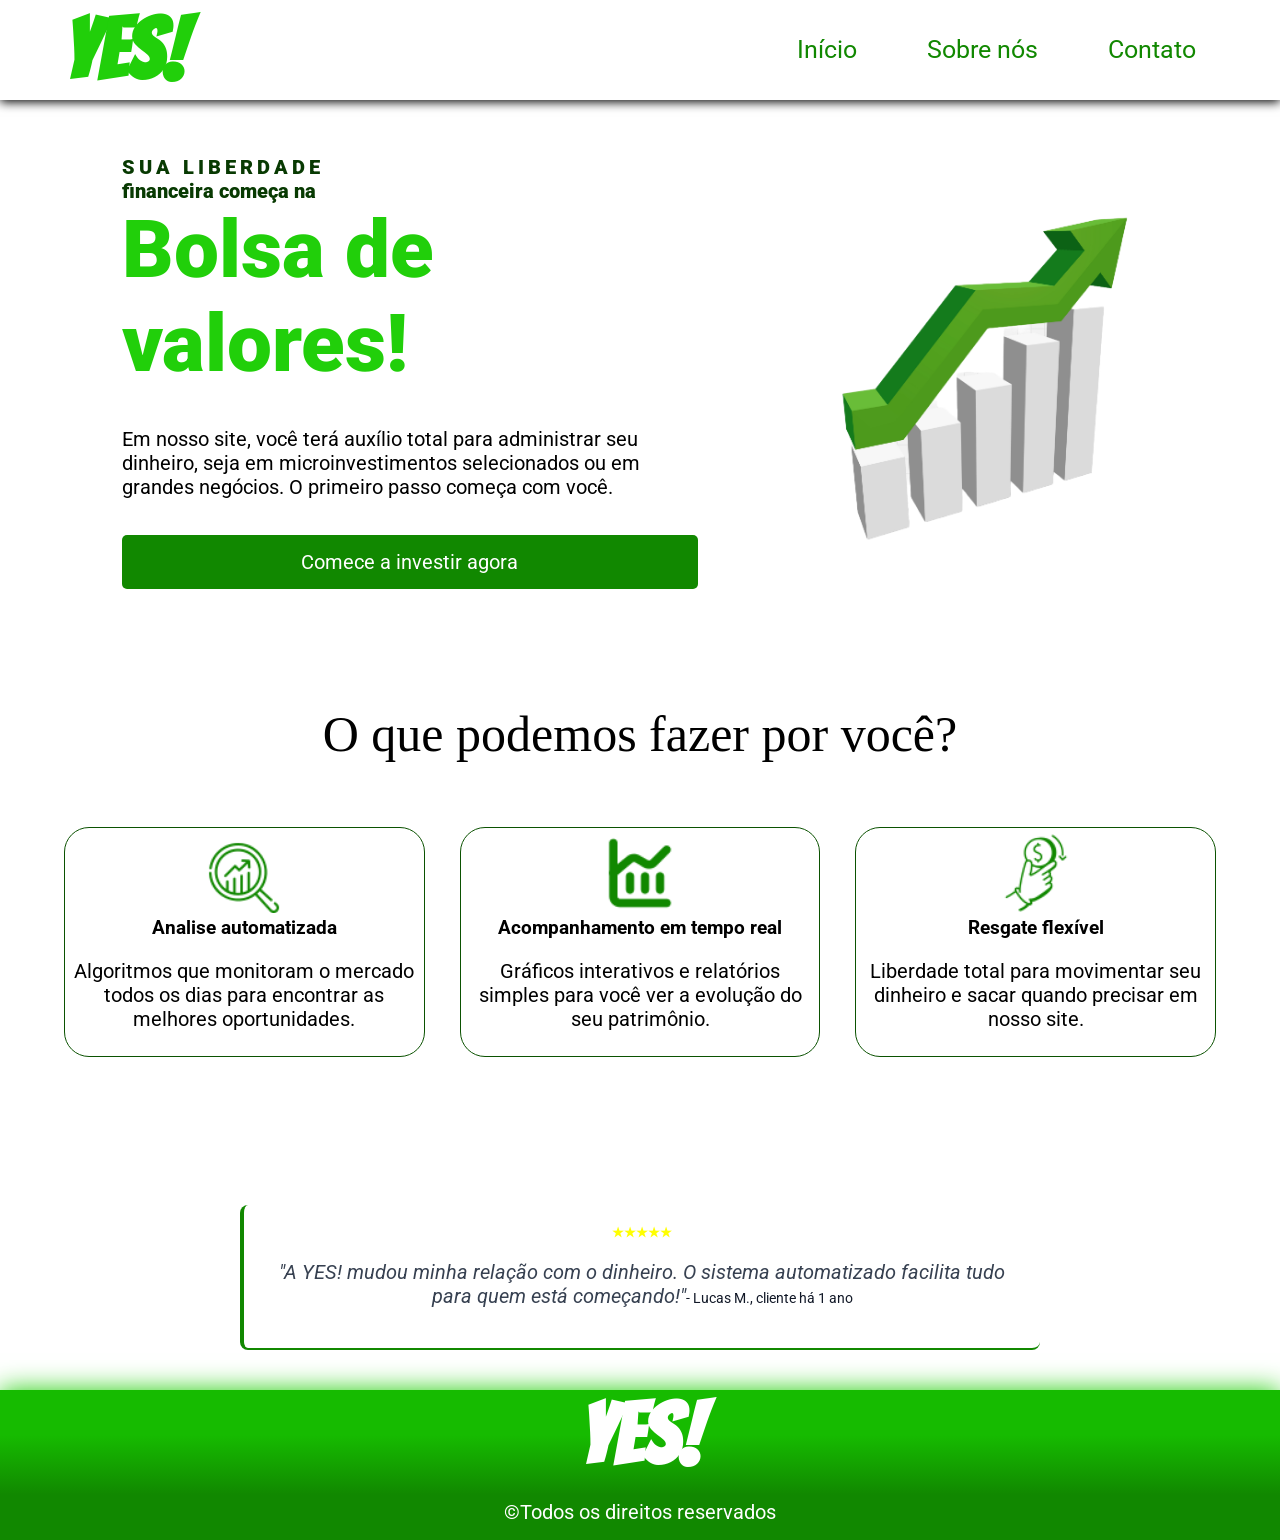
<file: index.html>
<!doctype html>
<html lang="pt-br">
  <head>
    <meta charset="UTF-8" />
    <meta name="viewport" content="width=device-width, initial-scale=1.0" />
    <title>Yes! - Início</title>

    <meta
      name="description"
      content="O Site de investimentos mais simples e prático já visto. Não perca seu tempo e comece já na Yes!"
    />

    <meta
      name="keywords"
      content="Investimentos, Ações, Prosperidade, Dinheiro, Lucro, Mudança"
    />

    <link rel="preconnect" href="https://fonts.googleapis.com">
    <link rel="preconnect" href="https://fonts.gstatic.com" crossorigin>
    <link href="https://fonts.googleapis.com/css2?family=Bangers&family=Roboto:ital,wght@0,100..900;1,100..900&display=swap" rel="stylesheet">

    <link rel="stylesheet" href="css/style.css" />

    <link rel="stylesheet" href="css/index.css" />
  </head>
  <body>
    <header class="navbar">
      <h1 class="global-logo">Yes!</h1>

      <nav class="navbar__menu">
        <a class="navbar__link" href="#inicio">Início</a>
        <a class="navbar__link" href="html/sobre.html">Sobre nós</a>
        <a class="navbar__link" href="html/contato.html">Contato</a>
      </nav>
    </header>


    <main id="inicio">


      <section class="hero">


        <article class="hero__content">

          <h2 class="hero__tittle">

            <span class="hero__tittle-text">Sua liberdade</span> financeira
            começa na
            <span class="hero__tittle-highlight">Bolsa de valores!</span>

          </h2>

          <p>
            Em nosso site, você terá auxílio total para administrar seu
            dinheiro, seja em microinvestimentos selecionados ou em grandes
            negócios. O primeiro passo começa com você.
          </p>

          <a href="#" class="hero__button">Comece a investir agora</a>

        </article>

        <article class="hero__img">

          <img
            src="img/seta3D.png"
            alt="Seta verde subindo"
            width="100%"
            height="100%"
          />

        </article>


      </section>

      <section class="utilities">

        <h2 class="utilities__tittle">O que podemos fazer por você?</h2>

        <ul class="utilities__list">

          <li class="utilities__card">

            <img
              src="img/Analise.png"
              alt="Gráfico sendo observado por uma lupa"
              width="80px"
              height="80px"
            />

            <div class="utilities__card-front">

              <h3>Analise automatizada</h3>

              <p>
                Algoritmos que monitoram o mercado todos os dias para encontrar
                as melhores oportunidades.
              </p>

            </div>

            <div class="utilities__card-back">

              <h3>Como funciona a Inteligência Artificial?</h3>

              <p>
                Nossa Inteligência processa milhões de dados macroeconômicos por
                segundo para antecipar tendências. Esqueça planilhas complexas e
                análises demoradas: o sistema filtra os melhores ativos para o
                seu perfil, executando ordens com precisão milimétrica e
                maximizando o desempenho.
              </p>

            </div>

          </li>

          <li class="utilities__card">

            <img
              src="img/Acompanhamento.png"
              alt="Acompanhamento em tempo real"
              width="80px"
              height="80px"
            />

            <div class="utilities__card-front">

              <h3>Acompanhamento em tempo real</h3>

              <p>
                Gráficos interativos e relatórios simples para você ver a
                evolução do seu patrimônio.
              </p>

            </div>

            <div class="utilities__card-back">

              <h3>Visualização de Dados e Metas</h3>

              <p>
                Acompanhe o crescimento dos seus investimentos com transparência
                absoluta. Nossa interface traduz oscilações complexas do mercado
                em visuais intuitivos, permitindo que você visualize seus
                rendimentos diários, dividendos acumulados e metas de longo
                prazo em uma única tela unificada e personalizável.
              </p>

            </div>

          </li>

          <li class="utilities__card">

            <img
              src="img/Resgate.png"
              alt="Mão segurando moeda"
              width="80px"
              height="80px"
            />

            <div class="utilities__card-front">

              <h3>Resgate flexível</h3>

              <p>
                Liberdade total para movimentar seu dinheiro e sacar quando
                precisar em nosso site.
              </p>

            </div>

            <div class="utilities__card-back">

              <h3>Liquidez e Disponibilidade Total</h3>

              <p>
                Seu capital não fica preso em carências burocráticas. Conte com
                liquidez diária e transferência instantânea para sua conta
                corrente a qualquer hora do dia. Tenha a tranquilidade de saber
                que seu dinheiro está rendendo acima da inflação, mas totalmente
                disponível para emergências ou novas oportunidades.
              </p>

            </div>

          </li>

        </ul>

      </section>


      <aside class="testimonial">

        <h5 class="testimonial__star">&#9733;&#9733;&#9733;&#9733;&#9733;</h5>

        <p class="testimonial__text">

          <i
            >"A YES! mudou minha relação com o dinheiro. O sistema automatizado
            facilita tudo para quem está começando!"</i
          ><span class="testimonial__author">- Lucas M., cliente há 1 ano</span>

        </p>

      </aside>
      

    </main>

    
    <footer class="default-footer">

      <h2 class="global-logo global-logo--footer">Yes!</h2>
      <p>&copyTodos os direitos reservados</p>

    </footer>

  </body>
</html>
</file>
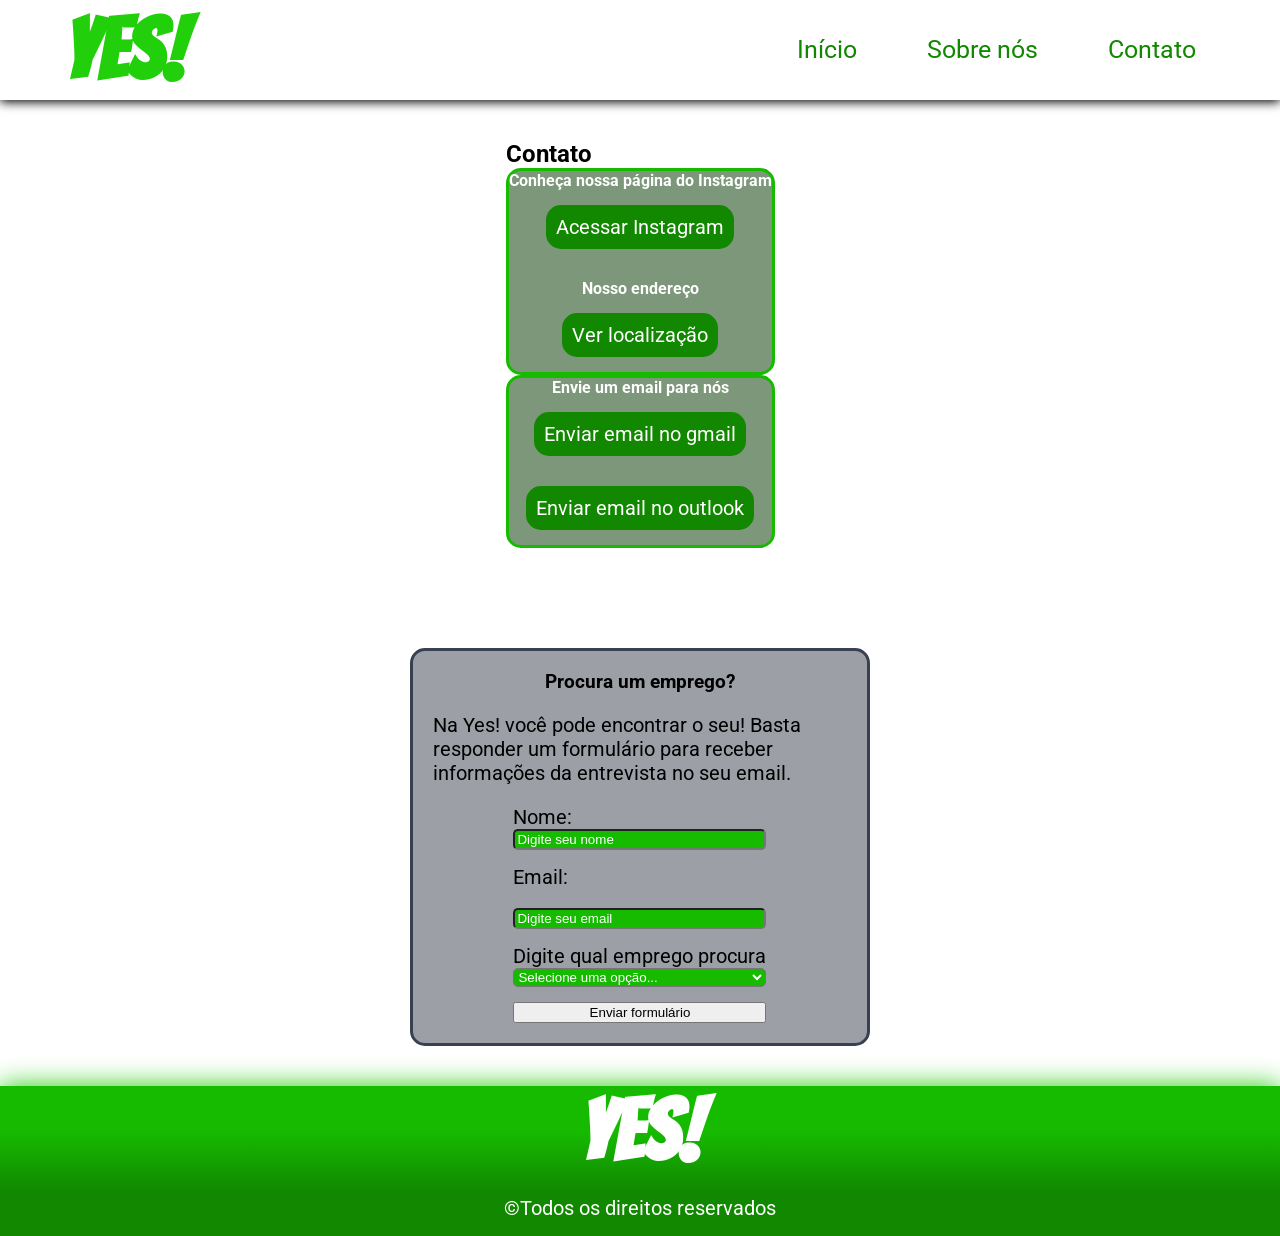
<file: html/contato.html>
<!doctype html>
<html lang="pt-br">

<head>
  <meta charset="UTF-8" />
  <meta name="viewport" content="width=device-width, initial-scale=1.0" />
  <title>Yes! - Contato</title>

  <link rel="preconnect" href="https://fonts.googleapis.com">
  <link rel="preconnect" href="https://fonts.gstatic.com" crossorigin>
  <link href="https://fonts.googleapis.com/css2?family=Bangers&family=Roboto:ital,wght@0,100..900;1,100..900&display=swap" rel="stylesheet">

  <link rel="stylesheet" href="../css/style.css" />

  <link rel="stylesheet" href="../css/contato.css" />
</head>

<body>
  <header class="navbar">
    <h1 class="global-logo">Yes!</h1>

    <nav class="navbar__menu">
      <a class="navbar__link" href="../index.html">Início</a>
      <a class="navbar__link" href="sobre.html">Sobre nós</a>
      <a class="navbar__link" href="#inicio">Contato</a>
    </nav>
  </header>

  <main id="inicio">
    <section class="about-us">
      <h2 class="about-us__tittle">Contato</h2>

      <article class="about-us__content">
        <h4>Conheça nossa página do Instagram</h4>
        <a class="about-us__link" href="https://www.instagram.com/juanlanasilva?utm_source=qr&stkn=MWlqbmwwY2ljazZoZA=="
          target="_blank">Acessar Instagram</a>

        <h4>Nosso endereço</h4>
        <a class="about-us__link"
          href="https://www.bing.com/search?qs=AS&pq=etec+de+sumar&sk=CSYN1&sc=2-13&q=etec+de+sumar%C3%A9&cvid=608bbf06c06e4edbb9d6fb07e2fadf1e&gs_lcrp=EgRlZGdlKgcIABAAGPkHMgcIABAAGPkHMgYIARBFGDnSAQgzNjg4ajBqN6gCALACAA&FORM=ANNTA1&DAF0=1&PC=LCTS#&shtp=GetUrl&shid=a7d62d4f-e558-4f74-9da9-23d86572098d"
          target="_blank">Ver localização</a>
      </article>

      <article class="about-us__content">
        <h4>Envie um email para nós</h4>
        <a class="about-us__link" href="mailto:miguelgomesdasilvaaugusto@gmail.com&body=Digite20%sua20%mensagem"
          target="_blank">Enviar email no gmail</a>

        <a class="about-us__link" href="mailto:miguel.augusto01@aluno.cps.sp.gov.br&body=Digite20%sua20%mensagem"
          target="_blank">Enviar email no outlook</a>
      </article>
    </section>

    <aside class="extra">
      <h3>Procura um emprego?</h3>
      <p>
        Na Yes! você pode encontrar o seu! Basta responder um formulário para
        receber informações da entrevista no seu email.
      </p>

      <form>
        <div class="campo">
          <label for="nome" name="nome">Nome:</label>
          <input type="text" id="nome" placeholder="Digite seu nome" required />
        </div>

        <div class="campo">
          <label for="email" name="email">Email:</label> <br />
          <input type="email" id="email" placeholder="Digite seu email" required />
        </div>

        <div class="campo">
          <label for="categoria">Digite qual emprego procura</label>
          <select id="categoria" name="emprego" required>
            <option value="" disabled selected>Selecione uma opção...</option>
            <option value="Gerenciador de banco de dados">
              Gerenciador de banco de dados
            </option>
            <option value="Operador Back-end">Operador Back-end</option>
            <option value="Operador Front-end">Operador Front-end</option>
            <option value="Secretário">Secretário</option>
          </select>
        </div>

        <button type="submit">Enviar formulário</button>
      </form>
    </aside>

  </main>
  <footer class="default-footer">
    <h2 class="global-logo global-logo--footer">Yes!</h2>
    <p>&copyTodos os direitos reservados</p>
  </footer>
</body>

</html>
</file>
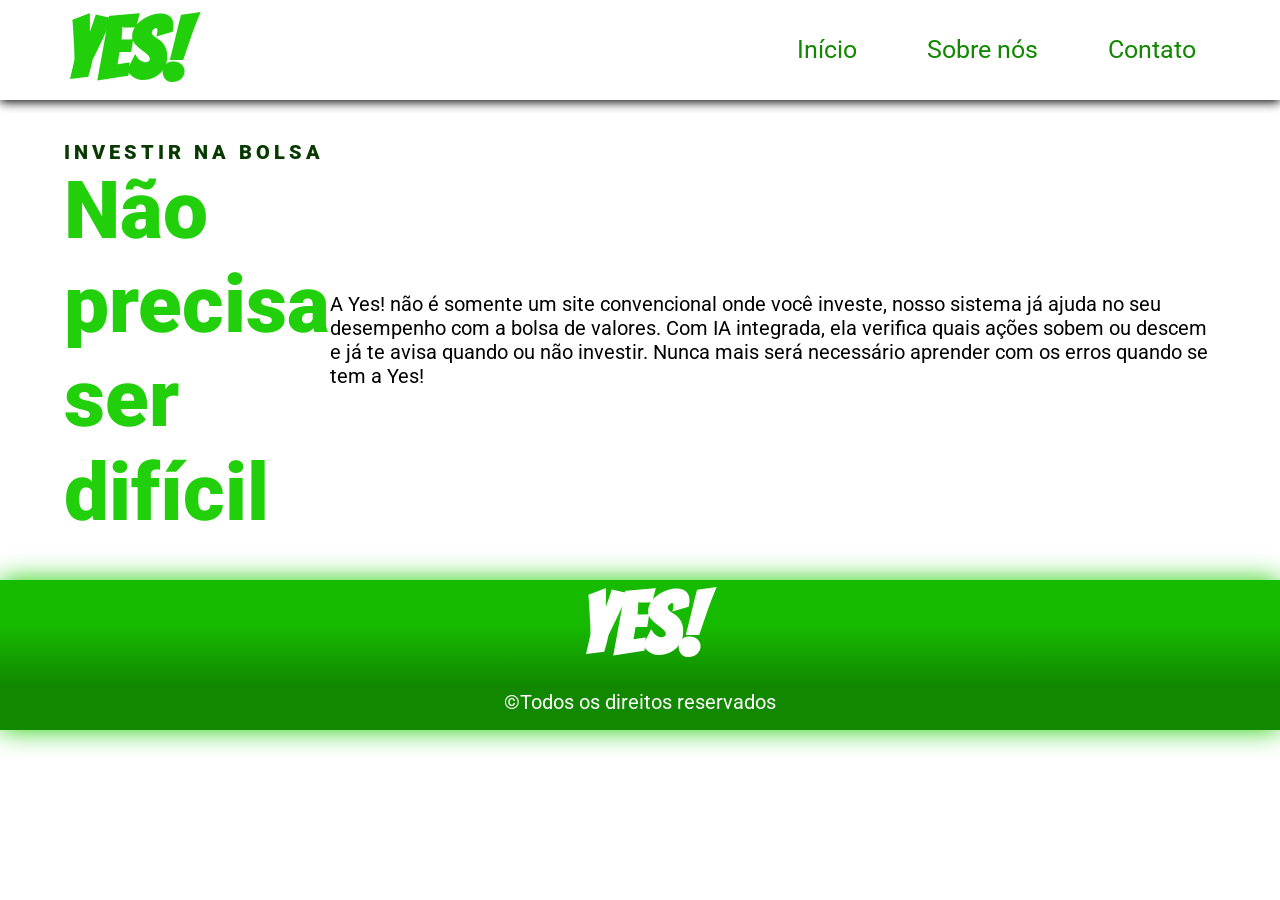
<file: html/sobre.html>
<!DOCTYPE html>
<html lang="pt-br">
<head>
    <meta charset="UTF-8">
    <meta name="viewport" content="width=device-width, initial-scale=1.0">
    <title>Yes! - Sobre nós</title>

    <link rel="preconnect" href="https://fonts.googleapis.com">
    <link rel="preconnect" href="https://fonts.gstatic.com" crossorigin>
    <link href="https://fonts.googleapis.com/css2?family=Bangers&family=Roboto:ital,wght@0,100..900;1,100..900&display=swap" rel="stylesheet">

    <link rel="stylesheet" href="../css/style.css">

    <link rel="stylesheet" href="../css/sobre.css">

<body>

        <header class="navbar">

        <h1 class="global-logo">
            Yes!
        </h1>

        <nav class="navbar__menu">


            <a class="navbar__link" href="../index.html">Início</a>
            <a class="navbar__link" href="#inicio">Sobre nós</a>
            <a class="navbar__link" href="contato.html">Contato</a>


        </nav>

    </header>

    <main id="inicio">

        <section class="hero">

            <h2 class="hero__tittle">
                <span class="hero__tittle-text">Investir na bolsa</span>
                <span class="hero__tittle-highlight">Não precisa ser difícil</span>
            </h2>

            <p>
                A Yes! não é somente um site convencional onde você investe, nosso sistema já ajuda no seu desempenho com a bolsa de valores. Com IA integrada, ela verifica quais ações sobem ou descem e já te avisa quando ou não investir. Nunca mais será necessário aprender com os erros quando se tem a Yes!
            </p>

        </section>

        
    </main>

    <footer class="default-footer">

        <h2 class="global-logo global-logo--footer">Yes!</h2>
        <p>&copyTodos os direitos reservados</p>

    </footer>

</body>
</html>
</file>
<file: css/style.css>
* {
  box-sizing: border-box;
  -webkit-tap-highlight-color: transparent;
}

main, header {
  padding: 0 5%;
}
body {
  display: flex;
  flex-direction: column;
  gap: 40px;

  margin: 0;
}
main {
  display: flex;
  flex-direction: column;

  align-items: center;

  gap: 100px;
}



#inicio {
  scroll-margin-top: 200px;
}
html {
  scroll-behavior: smooth;
}

:root {
  --cor_principal: #21cf0a;
  --cor_secundaria: #118800; /* Carlinhos green */
}


p, label, a {
  font-size: medium;
}
h1, h2, h3, h4, h5, h6 {
  margin: 0;
}
body {
  font-family: "Roboto", sans-serif;
}
.global-logo {
  font-size: 54px;
  width: 30%;
  color: var(--cor_principal);
  font-family: "Bangers", system-ui;
}


.navbar {
  display: flex;
  align-items: center;
  justify-content: space-between;

  height: 100px;

  position: sticky;
  top: 0;
  z-index: 10;

  background: #ffffff;
  box-shadow: 0px 2px 10px;
}


.navbar__menu {
  display: flex;
  align-items: center;
  gap: 15px;
  
  padding: 20px;
}

.navbar__link {
  color: var(--cor_secundaria);
  text-decoration: none;

  border-bottom: 2px solid transparent;
  transition:
    border-color 0.3s ease,
    transform 0.2s ease,
    opacity 0.3s ease;
}
.navbar__link:hover {
  border-color: var(--cor_secundaria);
}
.navbar__link:active {
  transform: scale(0.75);
  opacity: 0.6;
}


.hero {
  display: flex;
  place-items: center;
}

.hero__content {
  display: flex;
  flex-direction: column;
  gap: 16px;
  
  flex: 60%;
  
  padding: 0 5%;
}

.hero__tittle {
  display: flex;
  flex-direction: column;

  font-weight: 1000;
  font-size: 20px;
  color: #083a02;
}
.hero__tittle-highlight {
  font-size: 80px;
  color: #21cf0a;
}
.hero__tittle-text {
  text-transform: uppercase;
  letter-spacing: 4px;
}

.hero__button {
  display: inline-block;


  text-align: center;
  
  border-radius: 5px;
  border-bottom: none;

  padding: 15px 10px;
  
  background: #118800;
  color: #ffffff;
  text-decoration: none;

  transition:
    opacity 0.5s ease,
    transform 0.2s ease;
}
.hero__button:hover {
  opacity: 0.7;
  transform: translateY(-2px);
}
.hero__button:active {
  transform: scale(0.9);
}



.hero__img {
  display: none;
  flex: 40%;
}


.default-footer {
  display: flex;
  flex-direction: column;
  align-items: center;

  text-align: center;

  height: 150px;
  box-shadow: 0 0 25px var(--cor_principal);
  
  background: linear-gradient(180deg, #16bb00 30%, var(--cor_secundaria) 70%);
  color: #ffffff;
}

.global-logo--footer {
  color: #ffffff;
}


@media (min-width: 700px) {
  .global-logo {
    font-size: 70px;
  }
  .navbar__menu {
    gap: 30px;
  }
  .navbar__link {
    font-size: 20px; 
  }

  p, label, a {
    font-size: 20px;
  }
}

@media (min-width: 1100px) {
  .global-logo {
    font-size: 85px;
  }
  .navbar__menu {
    gap: 70px;
  }
  .navbar__link {
    font-size: 25px;
  }
}
</file>
<file: css/index.css>
.utilities {
  display: flex;
  flex-direction: column;
  gap: 64px;

  text-align: center;
  align-items: stretch;
}
.utilities__tittle {
  font-family: "idiqlat", serif;
  font-weight: 400;
  font-size: 50px;

  width: 100%;
  margin: 0;
}

.utilities__list {
  display: flex;
  flex-direction: column;
  gap: 64px;

  align-items: center;
  justify-content: center;

  padding: 0;
  margin: 0;
}
.utilities__card {
  display: inline-block;
  width: 90%;
  padding: 5px;
  
  border-radius: 25px;
  cursor: pointer;
  
  border: 1px solid #0b5201;

  transition:
    background-color 0.5s ease,
    transform 0.3s ease,
    box-shadow 1s ease;
  }
  .utilities__card:hover {
  background-color: #083a02;
  transform: translateY(-50px);
  box-shadow: 0 15px 25px;
}

.utilities__card-back {
  display: none;

  color: #ffffff;

  transition: max-height 10s ease, opacity 0.3s ease;
}
.utilities__card:hover .utilities__card-back {
  display: inline-block;
}
.utilities__card:hover .utilities__card-front {
  display: none;
}



.testimonial {
  max-width: 800px;
  padding: 20px;

  text-align: center;

  border-radius: 8px;
  border-left: 4px solid var(--cor_secundaria);
  border-bottom: 2px solid var(--cor_secundaria);
}
.testimonial__star {
  margin-bottom: 8px;
  color: #ffff00;
}
.testimonial__text {
  color: #374151;
}
.testimonial__author {
  color: #111827;
  font-size: 0.9rem;
}


@media (min-width: 700px) {
  .hero__img {
    display: block;
  }
}

@media (min-width: 1100px) {
  .utilities {
    height: 400px;
  }
  .utilities__list {
    flex-direction: row;
    align-items: flex-start;
    gap: 3%;
  }

  .utilities__card {
    width: 33%;
  }
}
</file>
<file: css/contato.css>
.about-us__content {
  display: flex;
  flex-flow: row wrap;
  width: 40%;
  gap: 10px;
}

.about-us__content {
  width: 100%;
  display: flex;
  flex-flow: column wrap;
  background: #083a0286;
  border: 3px solid #16bb00;
  color: white;
  border-radius: 15px;
  gap: 15px;
  place-items: center;
}
.about-us__link {
  color: #111827;
  background: var(--cor_secundaria);
  border-radius: 15px;
  padding: 10px;
  margin-bottom: 15px;
  color: white;
  text-decoration: none;

  transition: transform 0.5s ease;
}
.about-us__link:hover {
  transform: translateY(-2px);
}
.about-us__link:active {
  transform: scale(0.7);
}

.extra {
  display: flex;
  flex-flow: column nowrap;
  place-items: center;
  padding: 20px;
  width: 40%;
  background: #11182769;
  border: 3px solid #374151;
  color: black;
  border-radius: 15px;
}
.extra form {
  display: flex;
  flex-direction: column;
  gap: 15px;
  justify-content: flex-start;
}
.campo {
  display: flex;
  flex-direction: column;
  width: 100%;
}
.campo input,
.campo select {
  display: block;
  border-radius: 5px;
  background: #16bb00;
  color: white;
}
.campo input {
  outline: 3px solid transparent;
  outline-offset: 0px;

  transition:
    outline-color 0.5s ease,
    outline-offset 0.2s ease;
}
.campo input::placeholder {
  color: #ffffff;
}
.campo input:focus {
  outline-color: #20b2aa;
}
.campo input:active {
  outline-offset: 5px;
}

#contatos {
  font-size: 60px;
  font-weight: bold;
  color: #0b5201;
}
</file>
<file: css/sobre.css>
.about-us {
  display: flex;
  flex-flow: column;
  gap: 40px;

  padding: 24px;

  margin: 0 5%;
  margin-top: 10px;

  border-radius: 25px;
}


.about-us__tittle {
  font-size: 50px;
  font-weight: bold;
  color: var(--cor_secundaria);
}

.about-us__content {
  display: flex;
  flex-flow: row wrap;
  align-items: center;
  flex: 100%;
}

aside {
  display: flex;
  flex-flow: row wrap;
  align-items: center;
  justify-content: center;
  margin: 70px;
}
aside h1 {
  display: inline-block;
  width: 100%;
  text-align: center;
}

ul {
  display: flex;
  list-style: none;
  gap: 2%;
  justify-content: space-between;
  padding: 0 5px;
}
li {
  width: 31%;
  height: 100%;
  background: #16bb00;
  opacity: 0.8;
  color: white;
  text-align: center;
  border-radius: 15px;
  border: 3px solid var(--cor_secundaria);
  padding: 5px;
  cursor: pointer;

  transition: transform 0.5s ease;
}
li:hover {
  transform: translateY(-10px);
}

li h2 {
  font-size: 30px;
}
li p {
  font-size: 15px;
}
</file>
